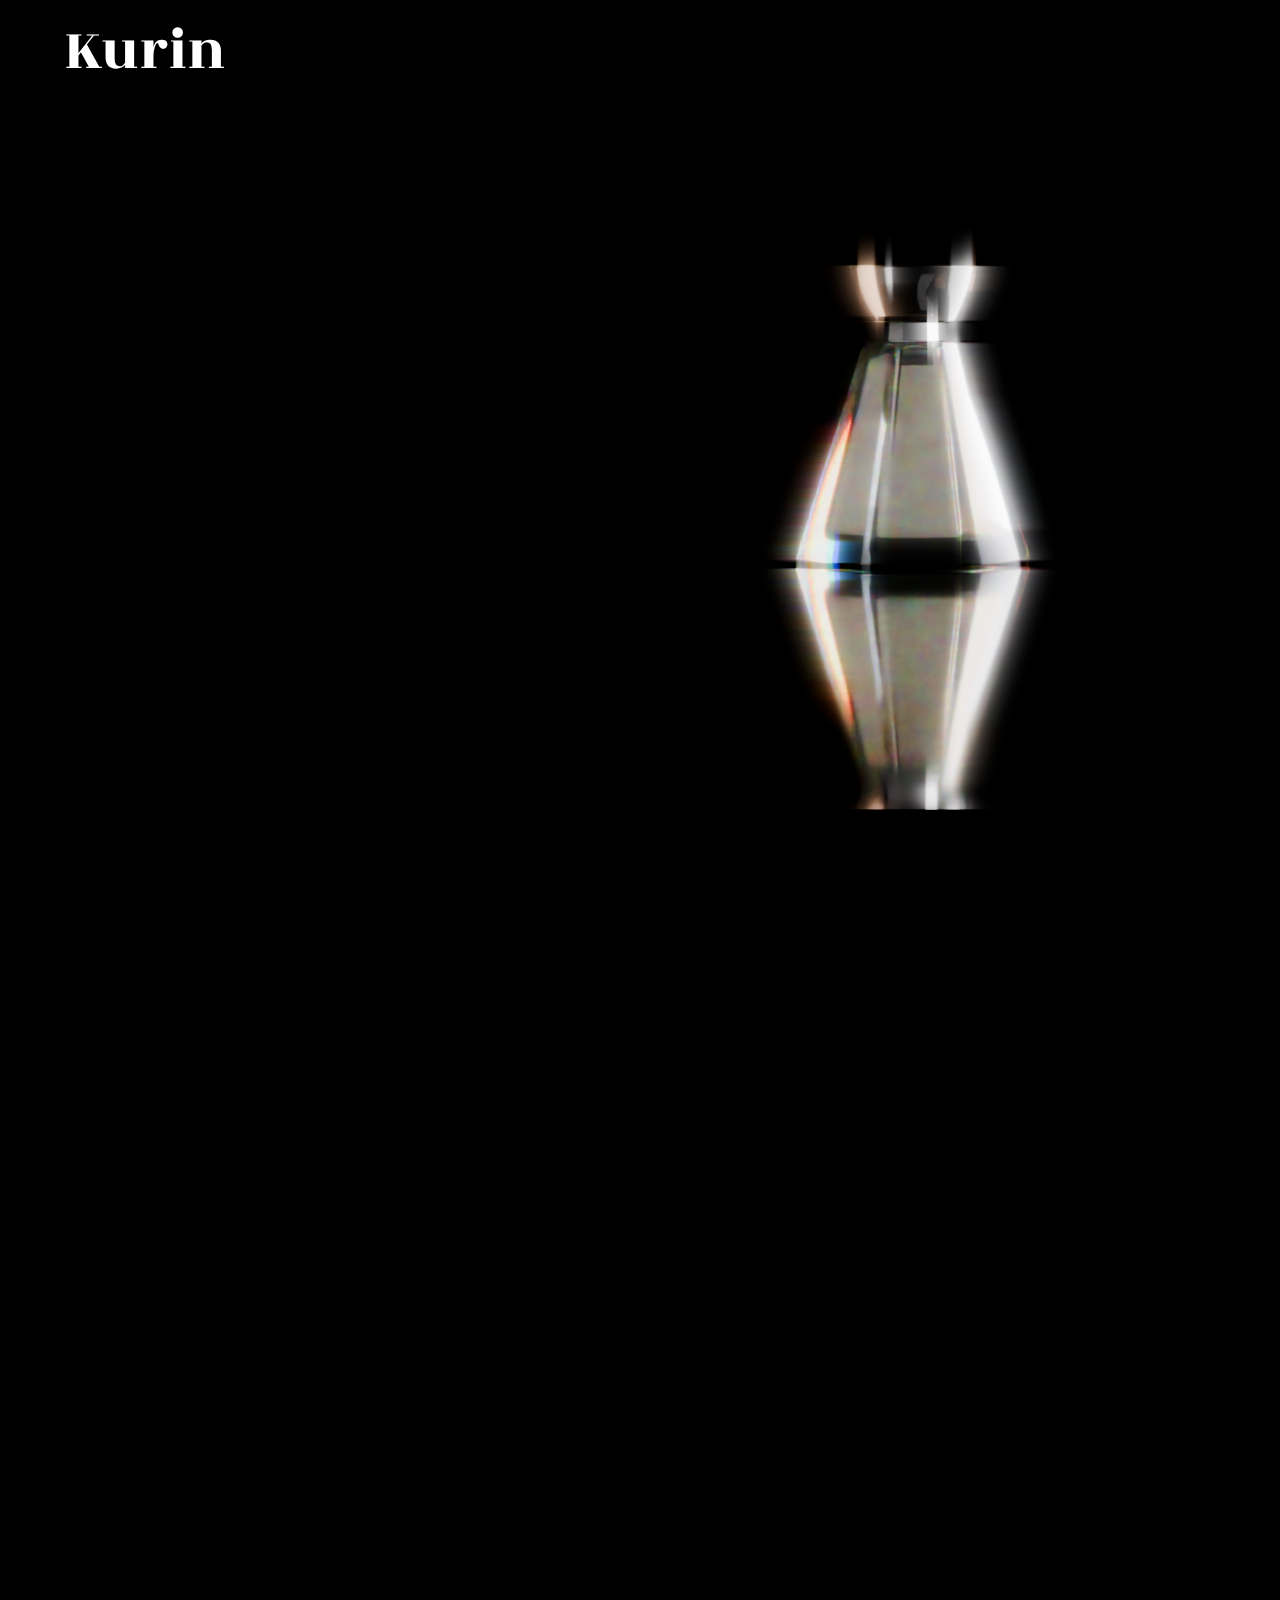
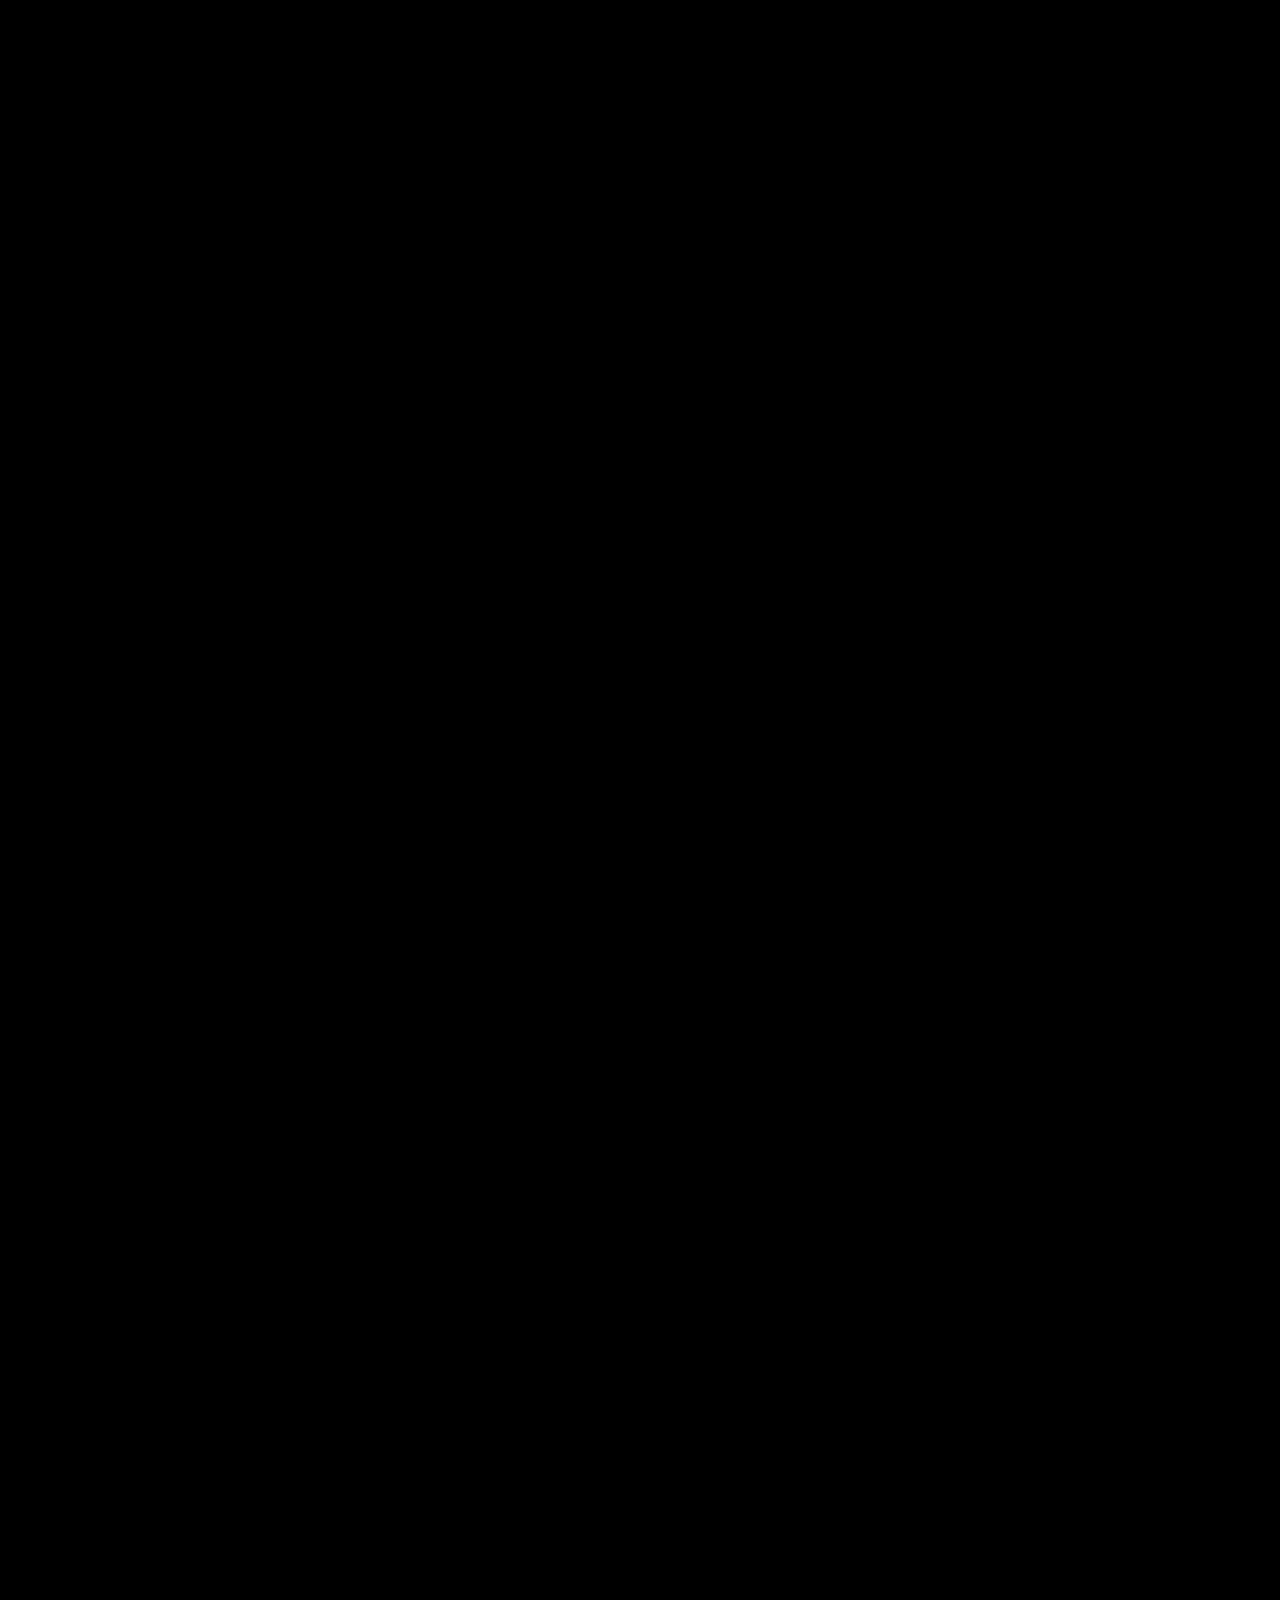
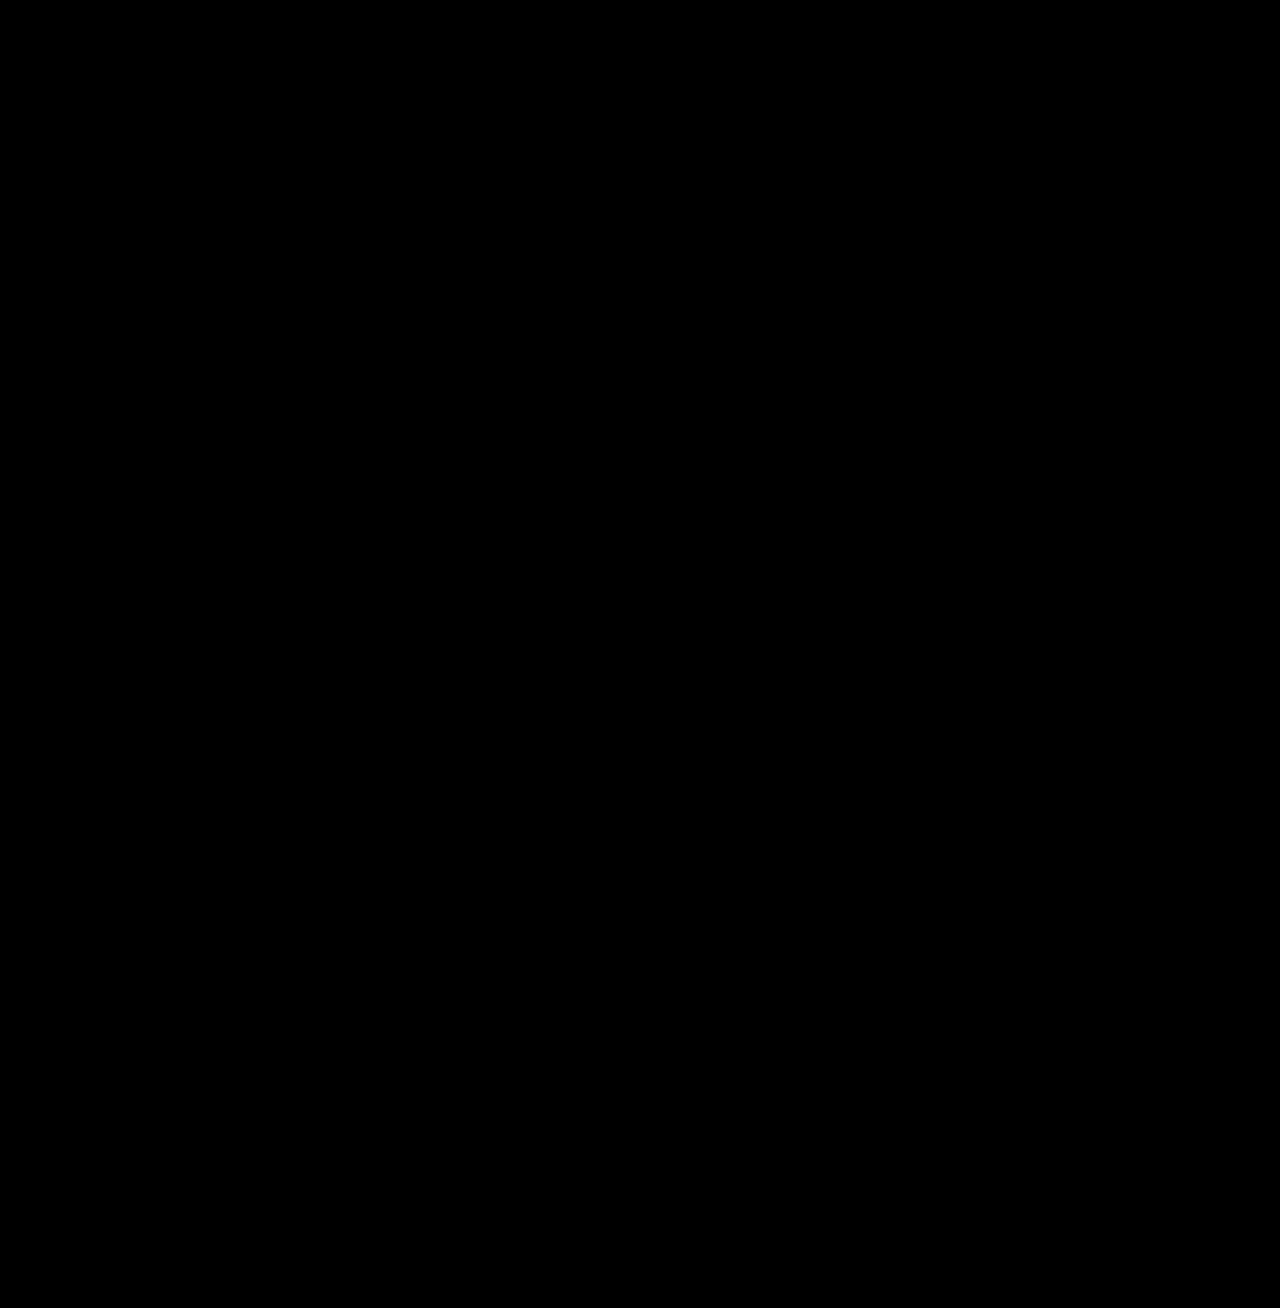
<file: kurin/index.html>
<!DOCTYPE html>
<html lang="en">
<head>
  <meta http-equiv="Content-Type" content="text/html; charset=UTF-8">
  <meta name="viewport" content="width=device-width, initial-scale=1.0">
  
  <title>Ben Kim</title>
  <link href="style.css" type="text/css" rel="stylesheet" />
  <link rel="preconnect" href="https://fonts.googleapis.com">
  <link rel="preconnect" href="https://fonts.gstatic.com" crossorigin>
  <link href="https://fonts.googleapis.com/css2?family=Red+Hat+Text:wght@500&family=Rozha+One&display=swap" rel="stylesheet">
  <script src="https://ajax.googleapis.com/ajax/libs/jquery/3.6.0/jquery.min.js"></script>
  <script src="https://cdnjs.cloudflare.com/ajax/libs/gsap/3.10.2/gsap.min.js"></script>
</head>
<body>
  <div id="navbar">
    <h1 class="rozha-one-regular">Kurin</h1>
  </div>
  <canvas id="hero-bottle"/>
  <div class="test-container"></div>
</body>
<script src="scripts.js" async charset="UTF-8"></script>
</html>
</file>
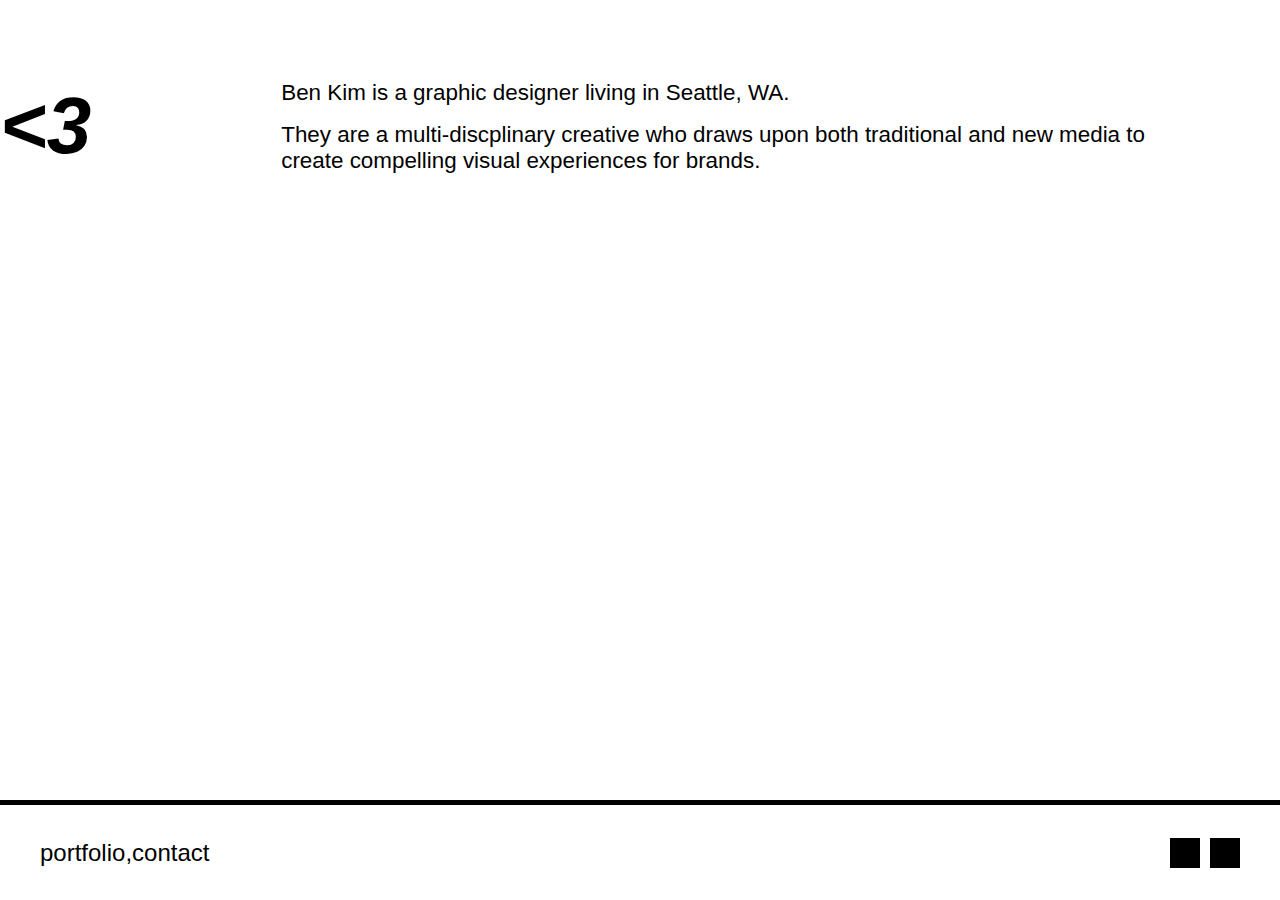
<file: info.html>
<!DOCTYPE html>
<html lang="en">
<head>
  <meta http-equiv="Content-Type" content="text/html; charset=UTF-8">
  <meta name="viewport" content="width=device-width, initial-scale=1.0">
  <title>Ben Kim</title>
  <link href="style.css" type="text/css" rel="stylesheet" />
</head>
<body>
<div class="flex-container">
    

    <h1>&lt;3</h1>
    <div class="rule"></div>


    <div class="info">
        <p>Ben Kim is a graphic designer living in Seattle, WA.</p>
        <p>They are a multi-discplinary creative who draws upon both traditional and new media to create compelling visual experiences for brands.</p>
    </div>

    <div class="footer">
        
        <div class="footer-links"><a href="/">portfolio</a>,<a href="mailto:bhk1019@gmail.com">contact</a></div>
        <div class="footer-icons">
            <a href="#"><div class="icon-placeholder"></div></a>
            <a href="#"><div class="icon-placeholder"></div></a>
        </div>

    </div>

</div>
</file>
<file: kurin/style.css>
html {
  height: 100vh;
}

body {
  background: #000;
  height: 500vh;
}

canvas {
  position: fixed;
  left: 50%;
  top: 50%;
  max-height: 100vh;
  max-width: 100vw;
  transform: translate(-50%, -50%);
}

#navbar {
    position: fixed;
    top: 0;
    left: 0;
    width: 100%;
    height: 100px;
    z-index: 99;
    background-color: black;
    display: flex;
    flex-direction: row;
    justify-content: left;
    align-items: center;
    padding-left: 5%;
}

#navbar > h1 {
    font-size: 60px;
    color: white;
}

.rozha-one-regular {
    font-family: "Rozha One", serif;
    font-weight: 400;
    font-style: normal;
  }

.test-container {
    width: 100%;
    height: 4000px;
    background-color: white;
}
</file>
<file: style.css>
@charset "UTF-8";
* {
    margin: 0px;
    padding: 0px;
    box-sizing: border-box;
}

h1 {
    font-family: Arial, sans-serif;
    font-size: 5rem;
    font-style: italic;
    text-align: center;
}

.header {
    display: flex;
    flex-direction: column;
    gap: 60px;
    align-items: center;
}

#rule {
    width: 280px;
    height: 0px;
    border-style: solid;
    border-width: 2.5px;
    margin-bottom: 20px;
}

h2 {
    font-family: Arial, sans-serif;
    font-size: 1.5rem;
    font-weight: bold;
    text-align: center;
}

.flex-container{
    display: flex;
    flex-direction: column;
    justify-content: center;
    align-items: center;
    gap: 60px;
    padding: 80px 0 180px;
}

#content {
    display: flex;
    flex-direction: column;
    gap: 60px;
}

.project {
    display: flex;
    flex-direction: column;
    justify-content: center;
    align-items: center;
    gap: 20px;
}

.img-placeholder {
    background-color: black;
    width: 300px;
    height: 300px;

}

.info {
    font-family: Arial;
    font-size: 1.4rem;
    padding: 0 70px;
    text-align: left;
    text-justify: inter-word;
}

.info > p {
    margin-bottom: 1rem;
}

.footer {
    position: fixed;
    height: 100px;
    left: 0;
    bottom: 0;
    width: 100%;
    background-color: white;
    border-top-style: solid;
    border-top-width: 5px;
    text-align: center;
    display: flex;
    flex-direction: row;
    align-items: center;
    justify-content: space-between;
    gap: auto;
    padding: 0 40px;
}

.footer-links, .footer-links > a {
    font-size: 1.5rem;
    font-family: Arial, sans-serif;
    color: black;
    text-decoration: none;
}

.footer-icons {
    display: flex;
    flex-direction: row;
    gap: 10px;
}

.icon-placeholder {
    width: 30px;
    height: 30px;
    background-color: black;
}

@media only screen and (min-width: 768px) {

    .flex-container {
        flex-direction: row;
        align-items: flex-start;
        justify-content: flex-start;
    }
    #rule {
        width: 0;
        /* margin-top: -80px; */
        border-style: solid;
        border-width: 2.5px;
        margin-bottom: 20px;
    }
    .header {
        flex-direction: row;
        align-items: flex-start;
        margin-left: 60px;
    }
    .header > h1 {
        width: 350px;
    }
    #content {
        width: 100%;
        margin-right: 60px;
        flex-direction: row;
        justify-content: space-between;
        flex-wrap: wrap;
    }
    #img-placeholder {
        width: 100%;
    }


}

@media all and (min-width: 1024px) and (max-width: 1280px) { }

@media all and (min-width: 768px) and (max-width: 1024px) { }

@media all and (min-width: 480px) and (max-width: 768px) { }

@media all and (max-width: 480px) {

}


/* Portrait */
@media screen and (orientation:portrait) { /* Portrait styles here */ }
/* Landscape */
@media screen and (orientation:landscape) { /* Landscape styles here */ }


/* CSS for iPhone, iPad, and Retina Displays */

/* Non-Retina */
@media screen and (-webkit-max-device-pixel-ratio: 1) {
}

/* Retina */
@media only screen and (-webkit-min-device-pixel-ratio: 1.5),
only screen and (-o-min-device-pixel-ratio: 3/2),
only screen and (min--moz-device-pixel-ratio: 1.5),
only screen and (min-device-pixel-ratio: 1.5) {
}

/* iPhone Portrait */
@media screen and (max-device-width: 480px) and (orientation:portrait) {
} 

/* iPhone Landscape */
@media screen and (max-device-width: 480px) and (orientation:landscape) {
}

/* iPad Portrait */
@media screen and (min-device-width: 481px) and (orientation:portrait) {
}

/* iPad Landscape */
@media screen and (min-device-width: 481px) and (orientation:landscape) {
}
</file>
